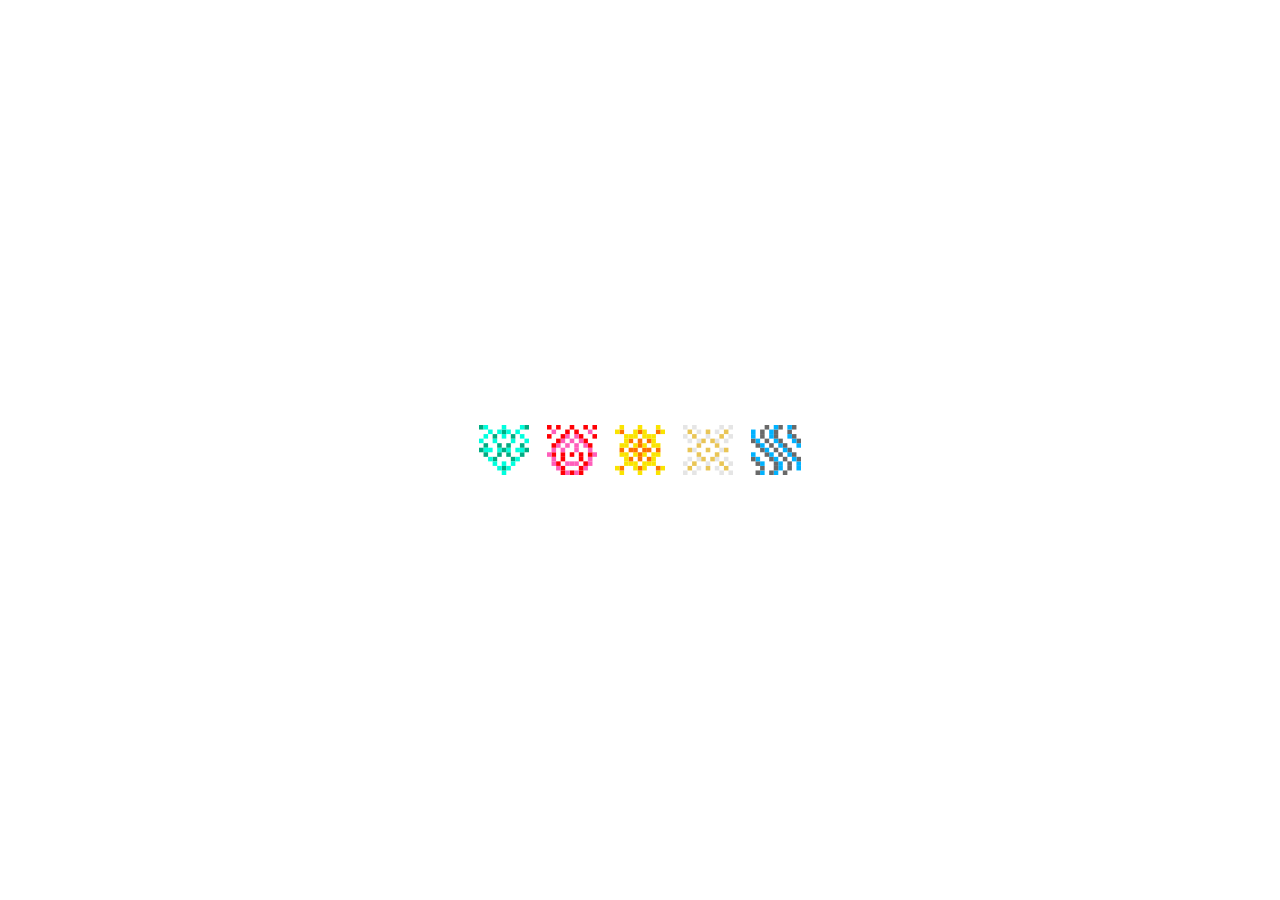
<file: index.html>
<!DOCTYPE html>
<html lang="ko">
<head>
  <meta charset="UTF-8" />
  <meta name="viewport" content="width=device-width, initial-scale=1.0" />

  <title>OUN Loading</title>

  <link rel="stylesheet" href="style.css" />
</head>

<body>

  <div class="loading-screen">

    <div class="icons">
      <img src="wood_1.svg" class="icon">
      <img src="fire.svg" class="icon">
      <img src="soil.svg" class="icon">
      <img src="metal.svg" class="icon">
      <img src="water.svg" class="icon">
    </div>

    <div class="text-area">
      <video class="loading-video" muted playsinline 
      preload="auto">
        <source src="loading_logo.mp4" type="video/mp4">
      </video>
    </div>

  <script src="script.js"></script>

</body>
</html>
</file>
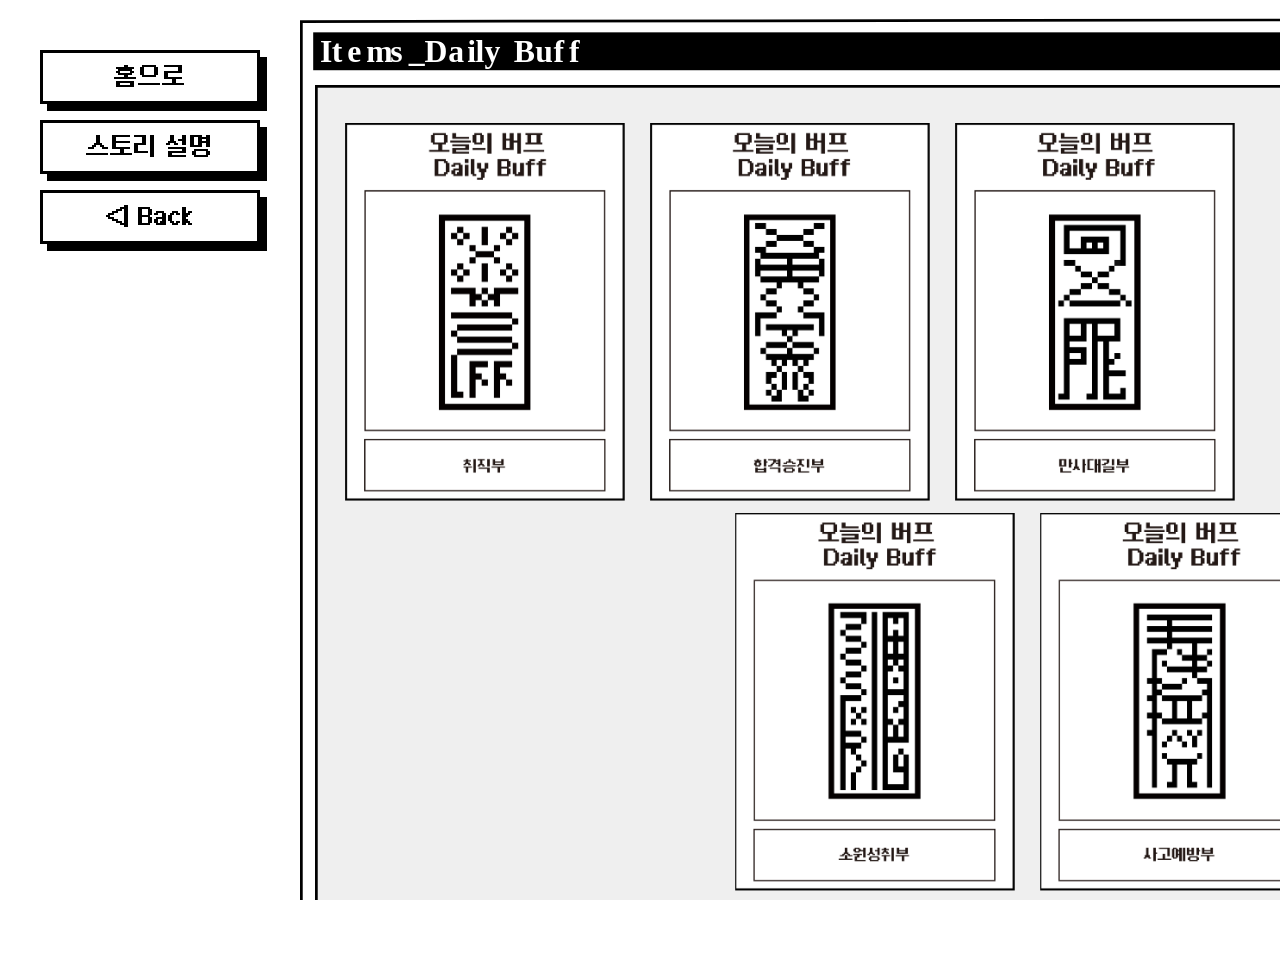
<file: buff_items.html>
<!DOCTYPE html>
<html lang="ko">
<head>
  <meta charset="UTF-8">
  <meta name="viewport" content="width=device-width, initial-scale=1.0">
  <title>OUN Daily Buff</title>
  <link rel="stylesheet" href="buff_items.css">
</head>

<body>
  <main class="buff-page">

    <div class="buff-side">
      <button class="buff-side-btn" onclick="location.href='main.html'">홈으로</button>
      <button class="buff-side-btn" onclick="location.href='story1.html'">스토리 설명</button>
      <button class="buff-side-btn" onclick="location.href='shop.html'">◁ Back</button>
    </div>

    <div class="buff-window-wrap">
      <img src="buff_window.svg" class="buff-window">

      <div class="buff-card-area">
        <img src="buff_card_01.svg" class="buff-card card-1">
        <img src="buff_card_02.svg" class="buff-card card-2">
        <img src="buff_card_03.svg" class="buff-card card-3">
        <img src="buff_card_04.svg" class="buff-card card-4">
        <img src="buff_card_05.svg" class="buff-card card-5">
        <img src="buff_card_06.svg" class="buff-card card-6">
      </div>

  </main>
</body>
</html>
</file>
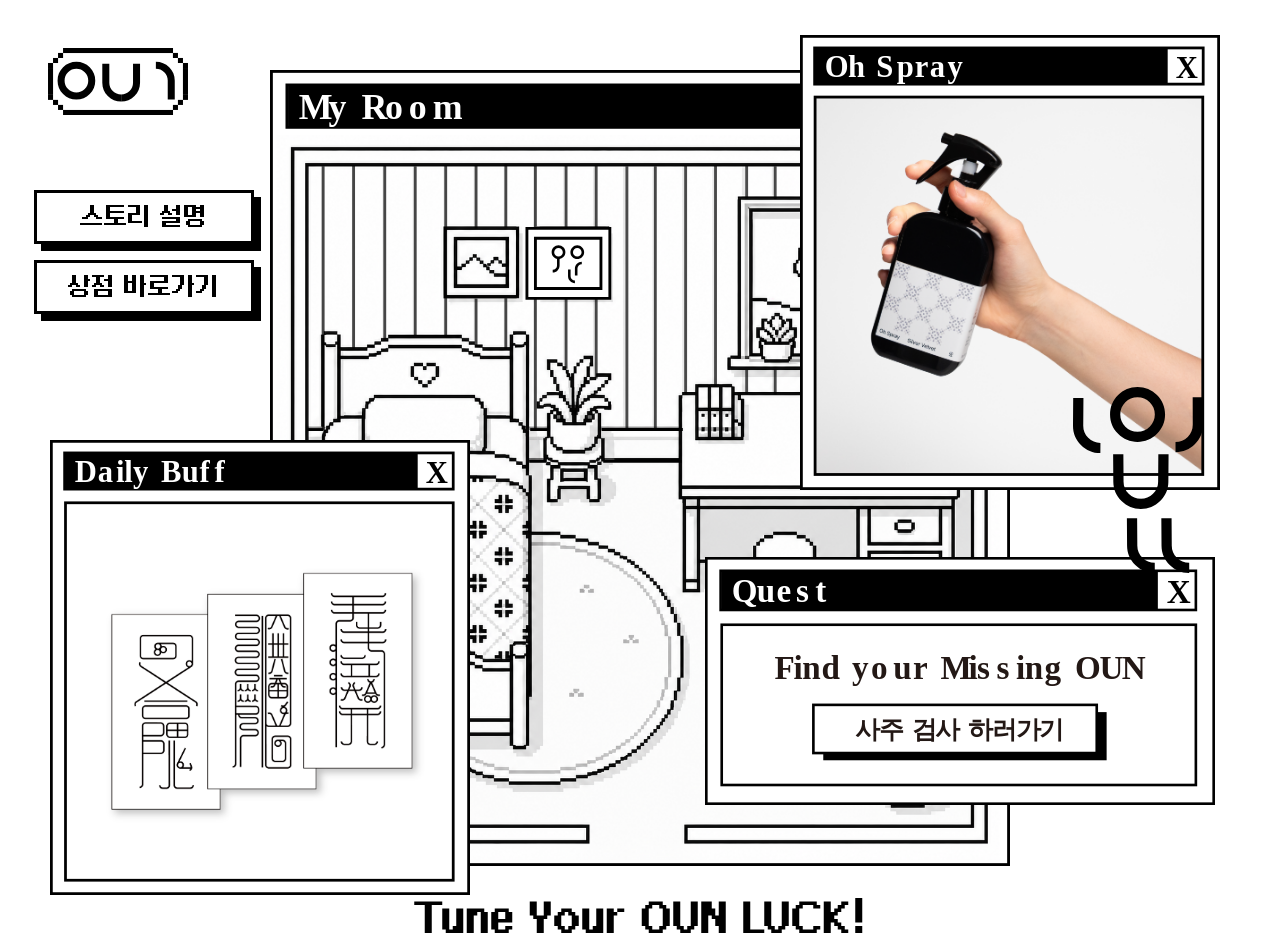
<file: main.html>
<!DOCTYPE html>
<html lang="ko">
<head>
  <meta charset="UTF-8">
  <meta name="viewport" content="width=device-width, initial-scale=1.0">
  <title>OUN</title>
  <link rel="stylesheet" href="main.css">
</head>

<body>
  <div class="main-container">

    <img src="logo.svg" class="logo-main">

    <div class="left-ui">
      <button class="pixel-btn"
      onclick="location.href='story1.html'">
      스토리 설명
        </button>
        <button class="pixel-btn"
        onclick="location.href='shop.html'">
          상점 바로가기
        </button>
    </div>

    <div class="talisman-area">   
      <img src="talisman_card.svg" class="talisman-card">
    </div>

    <div class="room-area">
      <div class="room-visual">
        <img src="room.svg" class="room">
        <div class="room-color"></div>
        <div class="element-effects"></div>
         <!-- 부적 효과 -->
        <div class="room-buff"></div>
        <div class="room-effect-glow"></div>

      </div>

      <div class="room-title-wrap">
        <div class="room-title">Tune Your OUN LUCK!</div>
      </div>
    </div>

    <div class="spray-area">
      <img src="spray_box.svg" class="spray-box">
    </div>

    <div class="test-area">
      <img src="test_button.svg" class="test-button">
      <img src="jump_icon.svg" class="quest-jump">
    </div>

  </div>


  <script src="main.js"></script>
</body>
</html>
</file>
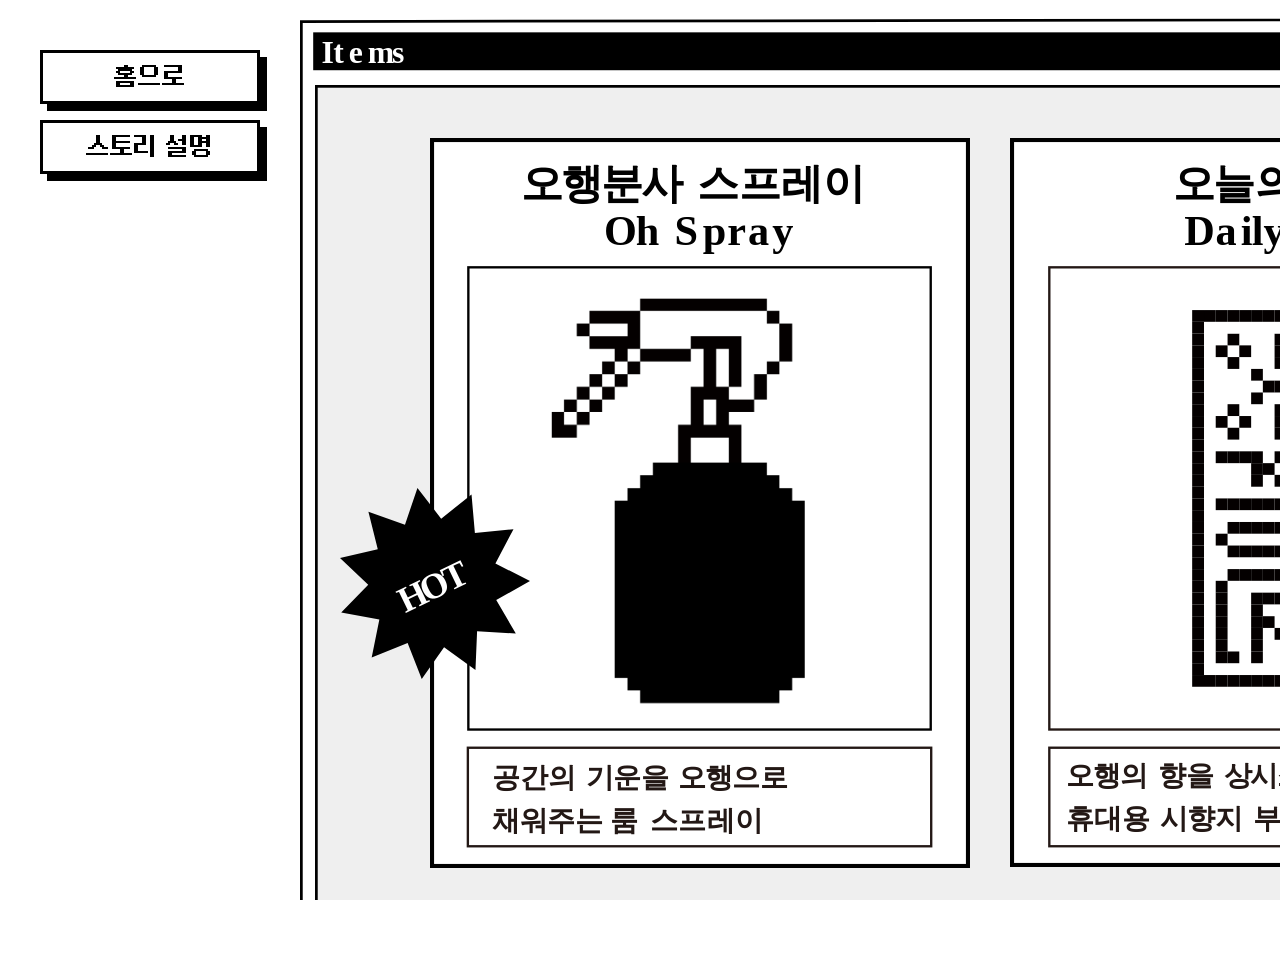
<file: shop.html>
<!DOCTYPE html>
<html lang="ko">
<head>
  <meta charset="UTF-8">
  <meta name="viewport"
  content="width=device-width, initial-scale=1.0">

  <title>OUN Shop</title>

  <link rel="stylesheet" href="shop.css">
</head>

<body>

  <main class="shop-page">

    <!-- 왼쪽 버튼 -->
    <div class="shop-side">

      <button class="shop-side-btn"
      onclick="location.href='main.html'">

        홈으로

      </button>

      <button class="shop-side-btn"
      onclick="location.href='story1.html'">

        스토리 설명

      </button>

    </div>

    <!-- 창 -->
    <div class="shop-window-wrap">

      <img src="shop_window.svg"
      class="shop-window">

      <!-- 오행분사 -->
      <div class="shop-card spray-card"
      onclick="location.href='spray_items.html'">

        <img src="shop_spray_card.svg">

      </div>

      <!-- 데일리버프 -->
      <div class="shop-card buff-card"
      onclick="location.href='buff.html'">

        <img src="shop_buff_card.svg">

      </div>

      <!-- HOT -->
      <img src="hot_icon.svg"
      class="hot-icon">

      <!--부적카드 연결-->
      <div class="shop-card buff-card" onclick="location.href='buff_items.html'">
        <img src="shop_buff_card.svg">
      </div>

    </div>

  </main>

</body>
</html>
</file>
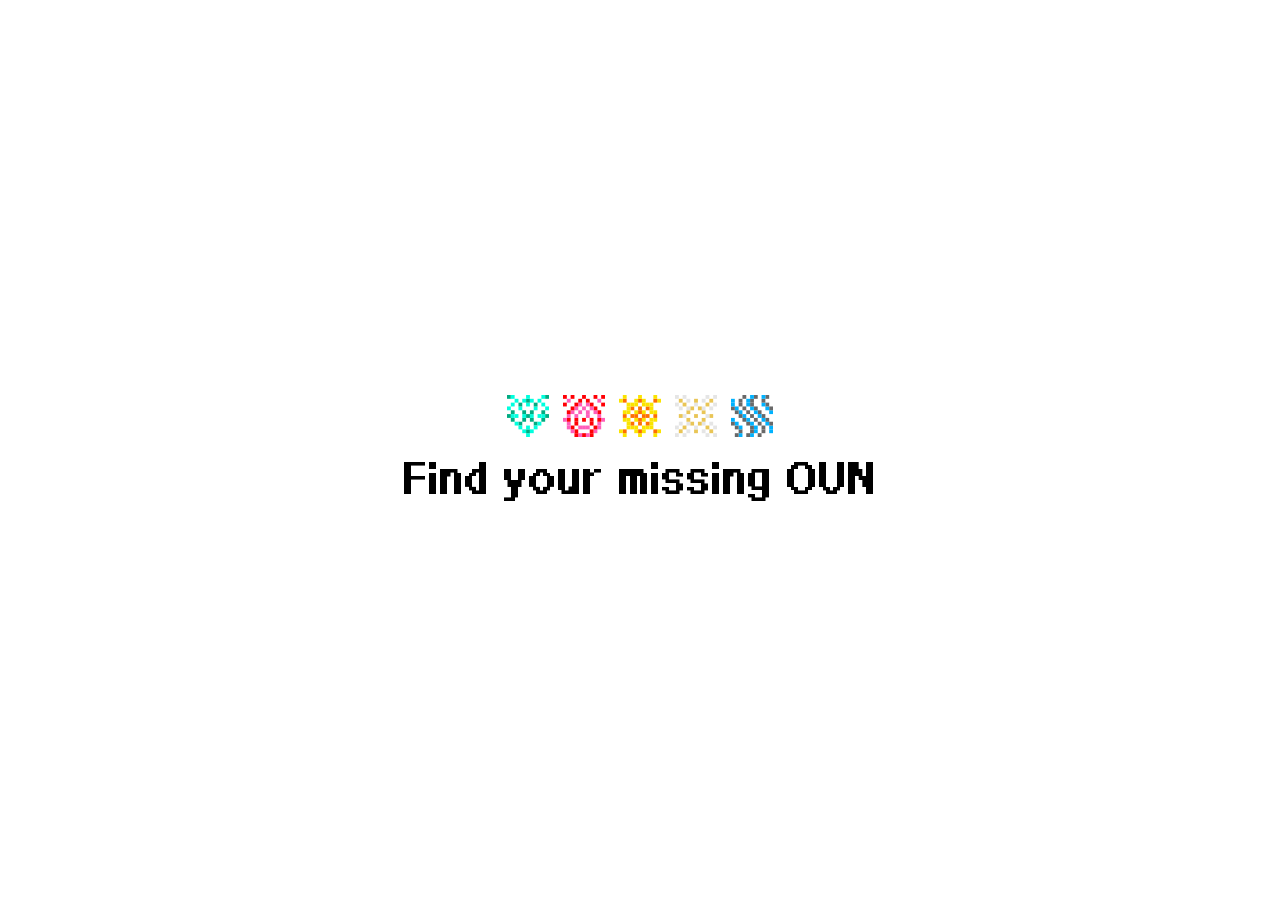
<file: test_loading.html>
<!DOCTYPE html>
<html lang="ko">
<head>
  <meta charset="UTF-8">
  <meta name="viewport" content="width=device-width, initial-scale=1.0">
  <title>Find Your OUN</title>
  <link rel="stylesheet" href="test_loading.css">
</head>

<body>

  <div class="test_loading">

    <div class="test-icons">
      <img src="wood_1.svg">
      <img src="fire.svg">
      <img src="soil.svg">
      <img src="metal.svg">
      <img src="water.svg">
    </div>

    <div class="test-title">
      Find your missing OUN
    </div>

  </div>

  <script src="test_loading.js"></script>

</body>
</html>
</file>
<file: style.css>
body {
    margin: 0;
    background: white;
    overflow: hidden;
  }
  
  .loading-screen {
    width: 100vw;
    height: 100vh;
  
    display: flex;
    flex-direction: column;
  
    justify-content: center;
    align-items: center;
  
    gap: 36px;
  }
  
  /* ---------------- */
  /* 오행 아이콘 */
  /* ---------------- */
  
  .icons {
    position: absolute;
    top: 50%;
    left: 50%;
    transform: translate(-50%, -50%);
    
    display: flex;
    gap: 18px;
    align-items: center;
    justify-content: center;
  }
  
  .icons.hide {
    opacity: 0;
    transform: translateY(-8px);
  }
  
  .icon {
    width: 50px;
  
    opacity: 0;
    transform: translateY(10px);
  
    animation: iconFade 0.6s forwards;
  }
  
  .icon:nth-child(1) { animation-delay: 0.2s; }
  .icon:nth-child(2) { animation-delay: 0.4s; }
  .icon:nth-child(3) { animation-delay: 0.6s; }
  .icon:nth-child(4) { animation-delay: 0.8s; }
  .icon:nth-child(5) { animation-delay: 1s; }
  
  @keyframes iconFade {
    to {
      opacity: 1;
      transform: translateY(0);
    }
  }
  
  /* ---------------- */
  /* 로고 애니메이션 영역 */
  /* ---------------- */
  
  .loading-screen {
    position: relative;
    width: 100vw;
    height: 100vh;
    background: white;
    overflow: hidden;
  }
  
  .text-area {
    position: absolute;
    top: 50%;
    left: 50%;
    transform: translate(-50%, -50%);
  }
  
  .loading-video {
    width: 520px;
    max-width: 70vw;
    height: auto;
    pointer-events: none;
  
    opacity: 0;
    transition: opacity 0.8s ease;
  }
  
  .loading-video.show {
    opacity: 1;
  }
</file>
<file: buff_items.css>
@font-face{
    font-family:'MonaS12';
    src:url('MonaS12.ttf') format('truetype');
  }
  
  @font-face{
    font-family:'MonaS12Bold';
    src:url('MonaS12-Bold.ttf') format('truetype');
  }
  
  html, body{
    -webkit-font-smoothing:none;
    text-rendering:geometricPrecision;
    margin:0;
    padding:0;
    width:100%;
    height:100%;
    overflow:hidden;
    background:white;
    font-family:'MonaS12';
  }
  
  .buff-page{
    position:relative;
    width:100vw;
    height:100vh;
  }
  
  .buff-side{
    position:absolute;
    left:40px;
    top:50px;
    z-index:50;
  }
  
  .buff-side-btn{
    display:block;
    width:220px;
    height:54px;
    margin-bottom:16px;
    font-family:'MonaS12Bold';
    font-size:24px;
    background:white;
    border:3px solid black;
    box-shadow:7px 7px 0 black;
    cursor:pointer;
  }
  
  .buff-window-wrap{
    position:absolute;
    left:300px;
    top:18px;
    width:1380px;
    z-index:10;
  }
  
  .buff-window{
    width:100%;
    display:block;
  }
  
  .buff-card-area{
    position:absolute;
    left:45px;
    top:105px;
    width:1290px;
    height:720px;
    z-index:20;
  }
  
  .buff-card{
    position:absolute;
    width:280px;
    cursor:pointer;
    transition:transform 0.22s ease;
  }
  
  .buff-card:hover{
    transform:translateY(-18px);
    z-index:50;
  }
  
  .card-1{
    left:0;
    top:0;
  }
  
  .card-2{
    left:305px;
    top:0;
  }
  
  .card-3{
    left:610px;
    top:0;
  }
  
  .card-4{
    left:390px;
    top:390px;
  }
  
  .card-5{
    left:695px;
    top:390px;
  }
  
  .card-6{
    left:1000px;
    top:390px;
  }
</file>
<file: main.css>
@font-face{
  font-family:'MonaS12';
  src:url('MonaS12.ttf') format('truetype');
}

@font-face{
  font-family:'MonaS12Bold';
  src:url('MonaS12-Bold.ttf') format('truetype');
}

html, body{
  -webkit-font-smoothing:none;
  text-rendering:geometricPrecision;
  margin:0;
  padding:0;
  width:100%;
  height:100%;
  overflow:hidden;
  background:#ffffff;
}

body{
  font-family:'MonaS12';
}

.main-container{
  overflow:visible;
}

.logo-main{
  position:absolute;
  left:48px;
  top:48px;
  width:140px;
  z-index:20;
}

.left-ui{
  position:absolute;
  left:34px;
  top:190px;
  z-index:30;
}

.pixel-btn{
  display:block;
  width:220px;
  height:54px;
  margin-bottom:16px;
  font-family:'MonaS12Bold';
  font-size:24px;
  background:white;
  border:3px solid black;
  box-shadow:7px 7px 0 black;
  cursor:pointer;
}

.talisman-area{
  position:absolute;
  left:50px;
  top:440px;
  width:420px;
  z-index:12;
}

.talisman-card{
  width:100%;
  display:block;
  cursor:pointer;
  transition:transform 0.25s cubic-bezier(0.65,0,0.35,1);
}

/* 상자 제목 텍스트 정렬 정리*/
.talisman-area,
.spray-area{
  transition:transform 0.25s cubic-bezier(0.65,0,0.35,1);
  transform-origin:center;
}

.talisman-area:hover,
.spray-area:hover{
  transform:scale(1.04);
}

.room-area{
  position:absolute;
  left:50%;
  top:70px;
  transform:translateX(-50%);
  width:740px;
  z-index:5;
}

.room-visual{
  position:relative;
  width:100%;
}

.room{
  width:100%;
  display:block;
}

.room-color{
  position:absolute;
  inset:0;
  background:transparent;
  opacity:0;
  pointer-events:none;
  z-index:2;
  filter:blur(18px);
  transform:scale(0.35);
  transform-origin:100% 0%;
  transition:
    opacity 0.5s ease,
    transform 0.8s cubic-bezier(0.65,0,0.35,1);
}

.room-color.spray{
  opacity:0.5;
  transform:scale(1.15);
}

.element-effects{
  position:absolute;
  inset:0;
  pointer-events:none;
  overflow:hidden;
  z-index:3;
}

.effect-icon{
  position:absolute;
  height:auto;
  opacity:0;
  animation:floatElement 3.8s ease-in-out forwards;
}

@keyframes floatElement{
  0%{
    opacity:0;
    transform:translateY(20px) scale(0.8);
  }

  25%{
    opacity:1;
  }

  70%{
    opacity:1;
    transform:translateY(-18px) scale(1);
  }

  100%{
    opacity:0;
    transform:translateY(-38px) scale(0.9);
  }
}

.room-title-wrap{
  position:absolute;
  left:50%;
  bottom:-78px;
  transform:translateX(-50%);
  width:740px;
  overflow:visible;
  text-align:center;
  white-space:nowrap;
}

.room-title{
  display:block;
  font-family:'MonaS12Bold';
  font-size:42px;
  white-space:nowrap;
  animation:none;
}

.spray-area{
  position:absolute;
  right:60px;
  top:35px;
  width:420px;
  z-index:10;
}

.spray-box{
  width:100%;
  display:block;
  cursor:pointer;
  transition:transform 0.6s cubic-bezier(0.65,0,0.35,1);
}

.spray-area.rotate{
  transform:rotate(-30deg) scale(1.04);
}

.test-area{
  position:absolute;
  right:65px;
  bottom:95px;
  width:510px;
  z-index:30;
  cursor:pointer;
}

.quest-jump{
  position:absolute;

  width:130px;

  right:12px;
  top:-170px;

  z-index:40;

  pointer-events:none;

  animation:questJump 1.2s ease-in-out infinite;
}
@keyframes questJump{
  0%{
    transform:translateY(0);
  }

  50%{
    transform:translateY(-14px);
  }

  100%{
    transform:translateY(0);
  }
}

.test-button{
  width:100%;
  display:block;
}

.test-area{
  transition:transform 0.25s cubic-bezier(0.65,0,0.35,1);
  transform-origin:center;
}

.test-area:hover{
  transform:scale(1.04);
}


.room-buff{
  position:absolute;

  inset:-18px;

  border:6px solid #fff7a8;

  opacity:0;

  pointer-events:none;

  z-index:30;

  mix-blend-mode:screen;

  box-shadow:
    0 0 18px #fff7a8,
    0 0 38px rgba(255,247,168,0.9),
    0 0 80px rgba(255,170,220,0.55);

  background:
    radial-gradient(
      circle at center,
      rgba(255,255,255,0.45) 0%,
      rgba(255,190,230,0.18) 35%,
      transparent 75%
    );
}

.room-buff.active{
  animation:buffFlash 1.8s ease;
}

@keyframes buffFlash{

  0%{
    opacity:0;
    transform:scale(0.92);
    filter:brightness(1);
  }

  18%{
    opacity:1;
    transform:scale(1.02);
    filter:brightness(1.35);
  }

  45%{
    opacity:0.9;
    transform:scale(1.04);
  }

  100%{
    opacity:0;
    transform:scale(1.08);
    filter:brightness(1);
  }
}

.room.buff-active{
  animation:roomBuffColor 1.8s ease-in-out;
}

.room-effect-glow{
  position:absolute;

  inset:0;

  pointer-events:none;

  opacity:0;

  z-index:25;

  mix-blend-mode:screen;

  background:
    radial-gradient(
      circle at 50% 45%,
      rgba(255,255,255,0.9) 0%,
      rgba(255,255,255,0.35) 18%,
      transparent 42%
    ),

    radial-gradient(
      circle at 50% 50%,
      rgba(255,120,190,0.65) 0%,
      rgba(255,120,190,0.35) 34%,
      transparent 72%
    );
}

.room-effect-glow.buff-active{
  animation:roomBuffGlow 1.8s ease-in-out;
}

@keyframes roomBuffColor{

  0%{
    filter:saturate(1) brightness(1);
  }

  35%{
    filter:saturate(1.9) brightness(1.22)  contrast(1.08);
  }

  70%{
    filter:saturate(1.35) brightness(1.08);
  }

  100%{
    filter:saturate(1) brightness(1);
  }
}

@keyframes roomBuffGlow{

  0%{
    opacity:0;
    transform:scale(0.95);
  }

  25%{
    opacity:1;
    transform:scale(1.02);
  }

  70%{
    opacity:0.75;
  }

  100%{
    opacity:0;
    transform:scale(1.12);
  }
}
</file>
<file: shop.css>
@font-face{
    font-family:'MonaS12';
    src:url('MonaS12.ttf') format('truetype');
  }
  
  @font-face{
    font-family:'MonaS12Bold';
    src:url('MonaS12-Bold.ttf') format('truetype');
  }
  
  html,
  body{
    -webkit-font-smoothing:none;
    text-rendering:geometricPrecision;
    margin:0;
    padding:0;
  
    width:100%;
    height:100%;
  
    overflow:hidden;
  
    background:#ffffff;
  }
  
  body{
    font-family:'MonaS12';
  }
  
  .shop-page{
    position:relative;
  
    width:100vw;
    height:100vh;
  
    background:white;
  }
  
  /* ---------------- */
  /* 왼쪽 버튼 */
  /* ---------------- */
  
  .shop-side{
    position:absolute;
  
    left:40px;
    top:50px;
    z-index:50;
  }
  
  .shop-side-btn{
    display:block;
  
    width:220px;
    height:54px;
  
    margin-bottom:16px;
  
    font-family:'MonaS12Bold';
    font-size:24px;
  
    background:white;
  
    border:3px solid black;
  
    box-shadow:7px 7px 0 black;
  
    cursor:pointer;
  }
  
  /* ---------------- */
  /* 상점 창 */
  /* ---------------- */
  
  .shop-window-wrap{
    position:absolute;
  
    left:300px;
    top:18px;
  
    width:1380px;
  
    z-index:10;
  }
  
  .shop-window{
    width:100%;
    display:block;
  }
  
  /* ---------------- */
  /* 상품 카드 */
  /* ---------------- */
  
  .shop-card{
    position:absolute;
  
    cursor:pointer;
  
    transition:transform 0.2s ease;
  }
  
  .shop-card:hover{
    transform:scale(1.03);
  }
  
  .shop-card img{
    width:100%;
    display:block;
  }
  
  /* 오행분사 */
  
  .spray-card{
    left:130px;
    top:120px;
  
    width:540px;
  }
  
  /* 데일리버프 */
  
  .buff-card{
    left:710px;
    top:120px;
  
    width:540px;
  }
  
  /* ---------------- */
  /* HOT 아이콘 */
  /* ---------------- */
  
  .hot-icon{
    position:absolute;
  
    left:40px;
    top:470px;
  
    width:190px;
  
    z-index:40;
  
    pointer-events:none;
  }
</file>
<file: test_loading.css>
@font-face{
    font-family:'MonaS12Bold';
    src:url('MonaS12-Bold.ttf') format('truetype');
  }
@font-face{
    font-family:'MonaS12';
    src:url('MonaS12.ttf') format('truetype');
  }
  
  
  body{
    margin:0;
    background:#ffffff;
    overflow:hidden;
  }
  
  .test_loading{
    width:100vw;
    height:100vh;
  
    display:flex;
    flex-direction:column;
    justify-content:center;
    align-items:center;
  }
  
  .test-icons{
    display:flex;
    gap:14px;
  
    margin-bottom:18px;
  }
  
  .test-icons img{
    width:42px;
  
    opacity:0;
    transform:translateY(0);
  
    animation: iconJump 0.55s ease-out forwards;
  }
  
  .test-icons img:nth-child(1){ animation-delay:0.1s; }
  .test-icons img:nth-child(2){ animation-delay:0.25s; }
  .test-icons img:nth-child(3){ animation-delay:0.4s; }
  .test-icons img:nth-child(4){ animation-delay:0.55s; }
  .test-icons img:nth-child(5){ animation-delay:0.7s; }
  
  @keyframes iconJump{
    0%{
      opacity:0;
      transform:translateY(18px);
    }
  
    45%{
      opacity:1;
      transform:translateY(-14px);
    }
  
    100%{
      opacity:1;
      transform:translateY(0);
    }
  }
  
  .test-title{
    font-family:'MonaS12Bold';
    font-size:42px;
  }
</file>
